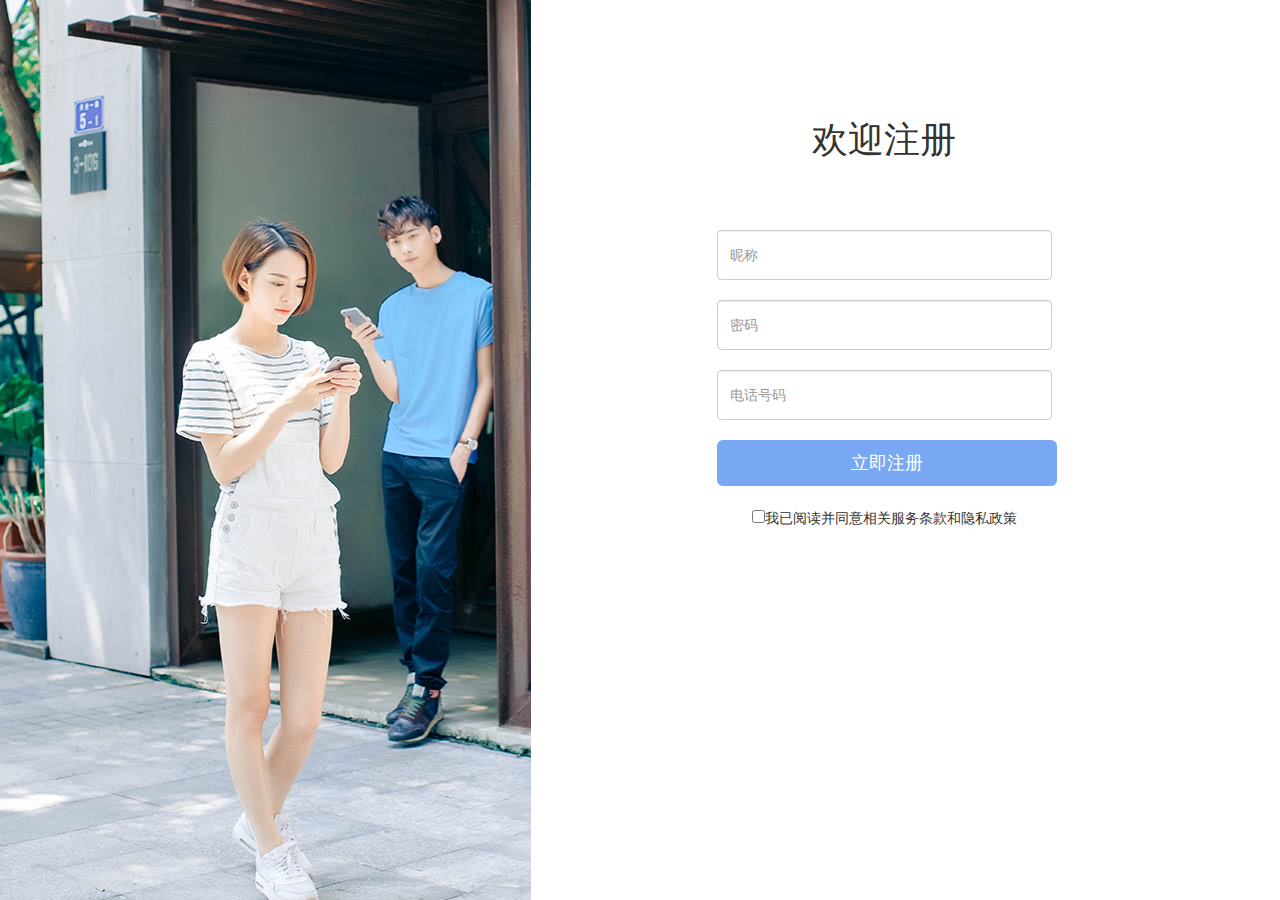
<file: login.html>
<!DOCTYPE html>
<html lang="en">

<head>
    <meta charset="UTF-8">
    <meta name="viewport" content="width=device-width, initial-scale=1.0">
    <meta http-equiv="X-UA-Compatible" content="ie=edge">
    <title>注册</title>
    <link rel="stylesheet" href="css/bootstrap.min.css">
    <link rel="stylesheet" href="css/login.css">
    <link rel="stylesheet" href="css/iconfont.css">
</head>

<body>

    <div class="row">

        <div class="col-md-5">
        </div>
        <div class="col-md-6">
            <div class="col-md-3"></div>
            <div class="col-md-7">
                <div class="text-center">
                    <h1 class="text-center">欢迎注册</h1>
                    <br><br><br>
                  
                        <div class="form-group">
                            <input type="text" id="name" class="form-control" placeholder="昵称"">
                            <p class=" pull-left p1">昵称不能为空</p>
                            <p class=" pull-left p11">长度不能超过8位</p>
                        </div>
                        <div class="form-group">
                            <input type="password" id="password" class="form-control"  placeholder="密码">
                            <p class="pull-left p2">密码不能为空</p>
                            <p class="pull-left p22">密码不能超过10位</p>
                            <p class="pull-left p23">密码中不能有空格</p>
                        </div>
                        <div class="form-group">
                            <input type="number" id="number" class="form-control" id="" placeholder="电话号码">
                        </div>
                        <p class="pull-right p3">账号/密码错误</p>
                        <button type="submit" id="loginbtn" class="btn btn-lg" disabled>立即注册</button>
                        <input  type="checkbox" id="checkbox">我已阅读并同意相关服务条款和隐私政策
                        
                    </form>
                </div>
            </div>

            <div class="col-md-2"></div>

        </div>
        <div class="col-md-1">
        </div>

    </div>

    <script src="https://s1.pstatp.com/cdn/expire-1-M/??jquery/3.4.0/jquery.js"></script>
    <script src="JS/tool.js"></script>
    <script src="JS/login.js"></script>
</body>

</html>
</file>
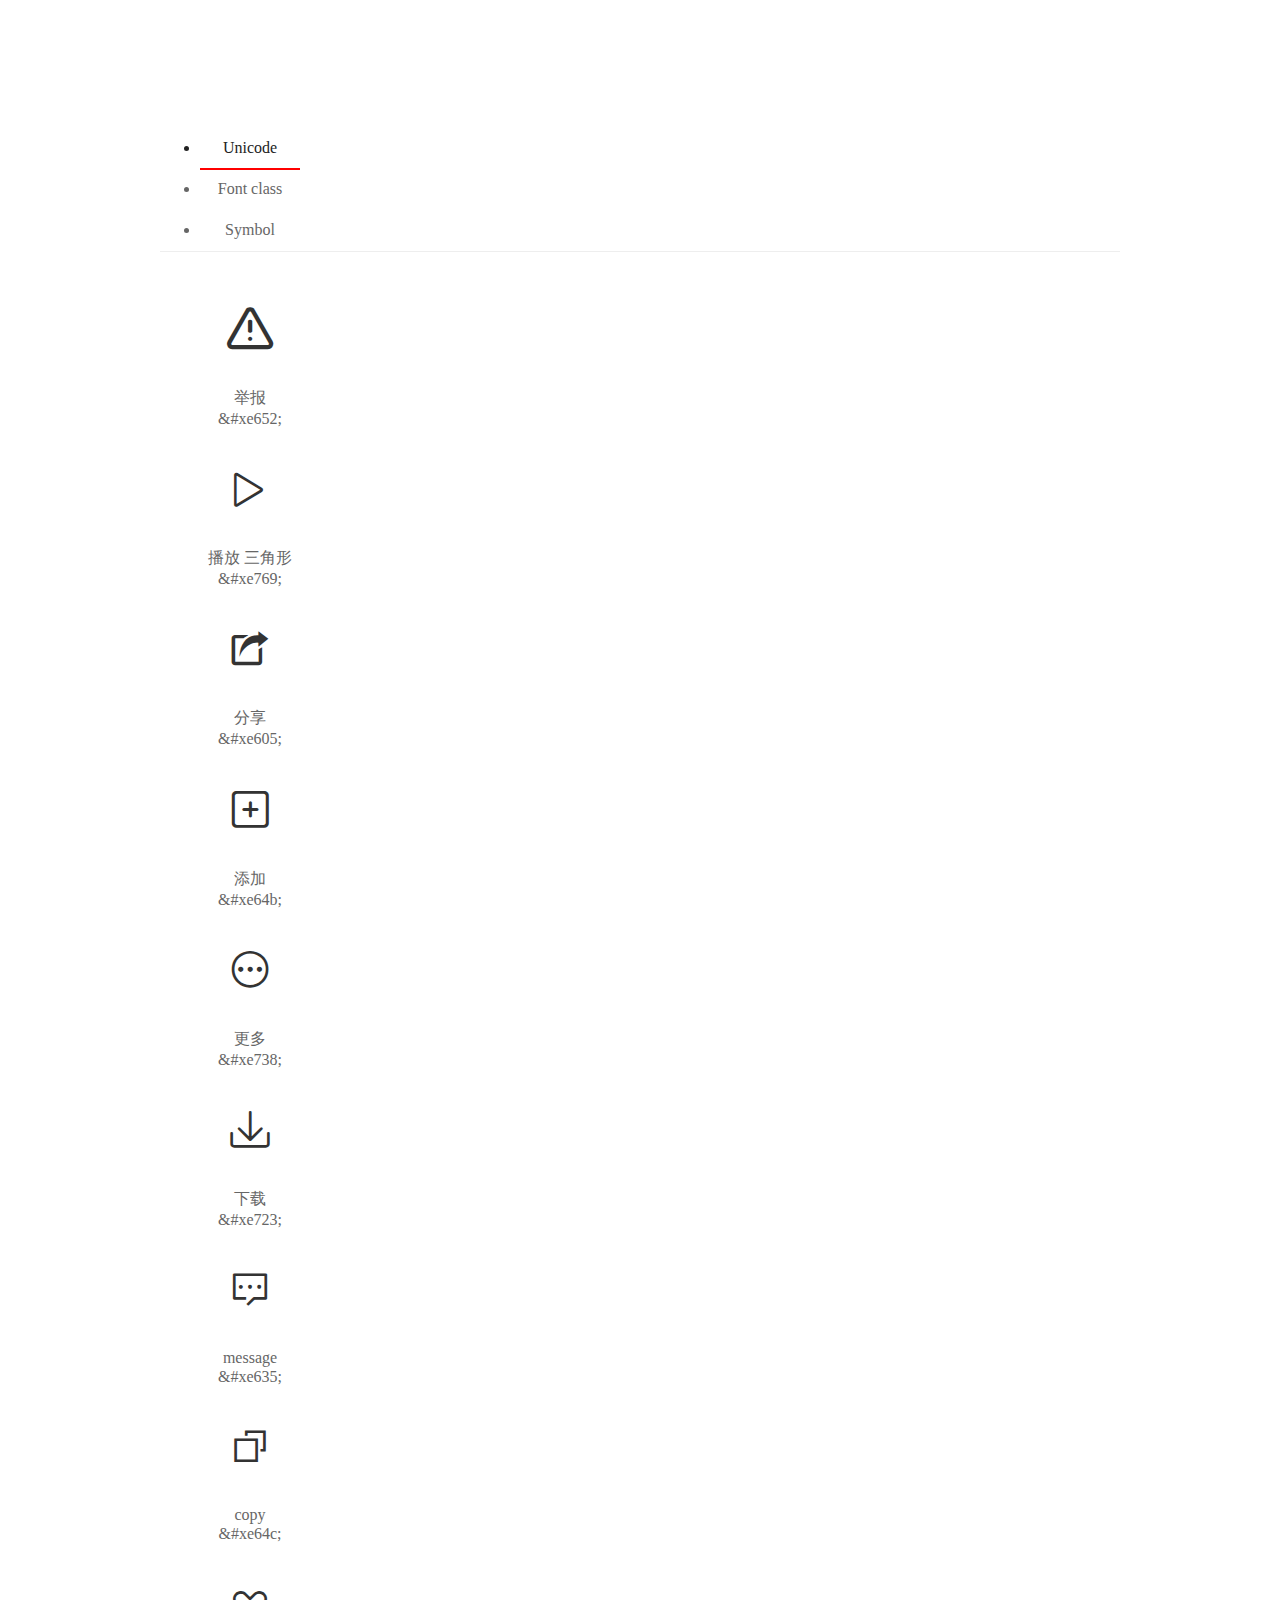
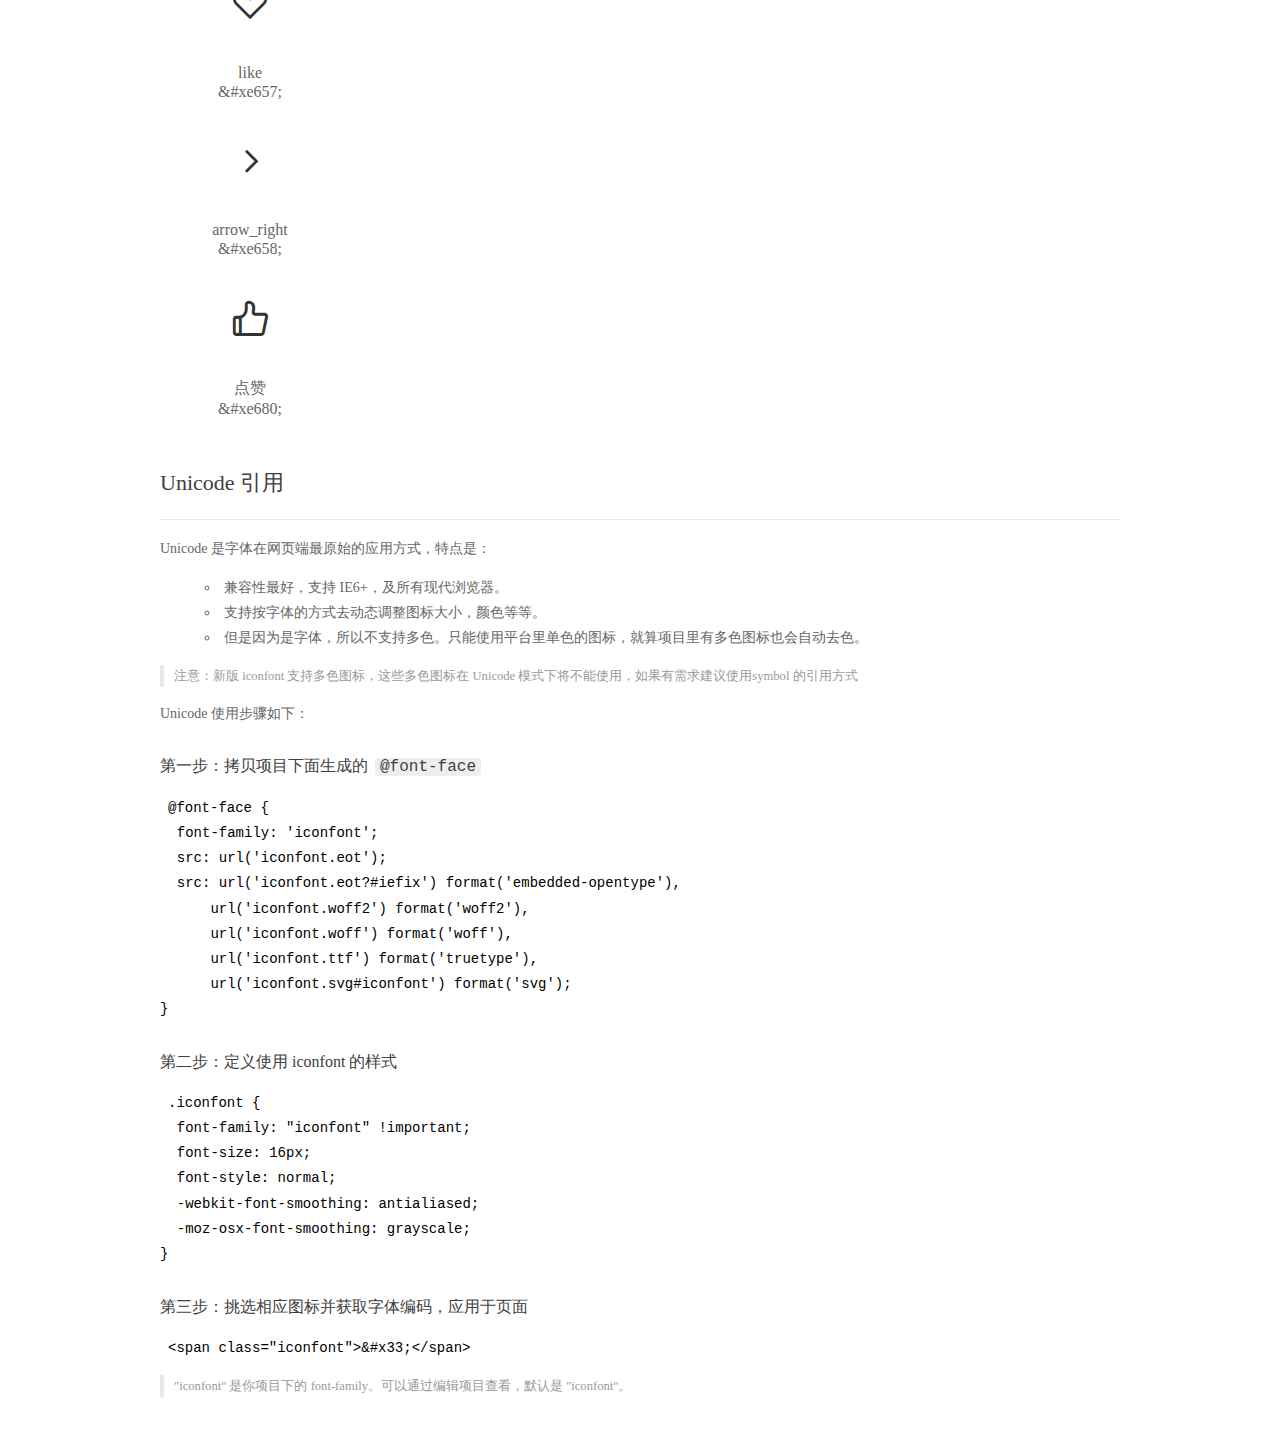
<file: fonts/point_fonts/demo_index.html>
<!DOCTYPE html>
<html>
<head>
  <meta charset="utf-8"/>
  <title>IconFont Demo</title>
  <link rel="shortcut icon" href="https://gtms04.alicdn.com/tps/i4/TB1_oz6GVXXXXaFXpXXJDFnIXXX-64-64.ico" type="image/x-icon"/>
  <link rel="stylesheet" href="https://g.alicdn.com/thx/cube/1.3.2/cube.min.css">
  <link rel="stylesheet" href="demo.css">
  <link rel="stylesheet" href="iconfont.css">
  <script src="iconfont.js"></script>
  <!-- jQuery -->
  <script src="https://a1.alicdn.com/oss/uploads/2018/12/26/7bfddb60-08e8-11e9-9b04-53e73bb6408b.js"></script>
  <!-- 代码高亮 -->
  <script src="https://a1.alicdn.com/oss/uploads/2018/12/26/a3f714d0-08e6-11e9-8a15-ebf944d7534c.js"></script>
</head>
<body>
  <div class="main">
    <h1 class="logo"><a href="https://www.iconfont.cn/" title="iconfont 首页" target="_blank">&#xe86b;</a></h1>
    <div class="nav-tabs">
      <ul id="tabs" class="dib-box">
        <li class="dib active"><span>Unicode</span></li>
        <li class="dib"><span>Font class</span></li>
        <li class="dib"><span>Symbol</span></li>
      </ul>
      
    </div>
    <div class="tab-container">
      <div class="content unicode" style="display: block;">
          <ul class="icon_lists dib-box">
          
            <li class="dib">
              <span class="icon iconfont">&#xe652;</span>
                <div class="name">举报</div>
                <div class="code-name">&amp;#xe652;</div>
              </li>
          
            <li class="dib">
              <span class="icon iconfont">&#xe769;</span>
                <div class="name">播放 三角形</div>
                <div class="code-name">&amp;#xe769;</div>
              </li>
          
            <li class="dib">
              <span class="icon iconfont">&#xe605;</span>
                <div class="name">分享</div>
                <div class="code-name">&amp;#xe605;</div>
              </li>
          
            <li class="dib">
              <span class="icon iconfont">&#xe64b;</span>
                <div class="name">添加</div>
                <div class="code-name">&amp;#xe64b;</div>
              </li>
          
            <li class="dib">
              <span class="icon iconfont">&#xe738;</span>
                <div class="name">更多</div>
                <div class="code-name">&amp;#xe738;</div>
              </li>
          
            <li class="dib">
              <span class="icon iconfont">&#xe723;</span>
                <div class="name">下载</div>
                <div class="code-name">&amp;#xe723;</div>
              </li>
          
            <li class="dib">
              <span class="icon iconfont">&#xe635;</span>
                <div class="name">message</div>
                <div class="code-name">&amp;#xe635;</div>
              </li>
          
            <li class="dib">
              <span class="icon iconfont">&#xe64c;</span>
                <div class="name">copy</div>
                <div class="code-name">&amp;#xe64c;</div>
              </li>
          
            <li class="dib">
              <span class="icon iconfont">&#xe657;</span>
                <div class="name">like</div>
                <div class="code-name">&amp;#xe657;</div>
              </li>
          
            <li class="dib">
              <span class="icon iconfont">&#xe658;</span>
                <div class="name">arrow_right</div>
                <div class="code-name">&amp;#xe658;</div>
              </li>
          
            <li class="dib">
              <span class="icon iconfont">&#xe680;</span>
                <div class="name">点赞</div>
                <div class="code-name">&amp;#xe680;</div>
              </li>
          
          </ul>
          <div class="article markdown">
          <h2 id="unicode-">Unicode 引用</h2>
          <hr>

          <p>Unicode 是字体在网页端最原始的应用方式，特点是：</p>
          <ul>
            <li>兼容性最好，支持 IE6+，及所有现代浏览器。</li>
            <li>支持按字体的方式去动态调整图标大小，颜色等等。</li>
            <li>但是因为是字体，所以不支持多色。只能使用平台里单色的图标，就算项目里有多色图标也会自动去色。</li>
          </ul>
          <blockquote>
            <p>注意：新版 iconfont 支持多色图标，这些多色图标在 Unicode 模式下将不能使用，如果有需求建议使用symbol 的引用方式</p>
          </blockquote>
          <p>Unicode 使用步骤如下：</p>
          <h3 id="-font-face">第一步：拷贝项目下面生成的 <code>@font-face</code></h3>
<pre><code class="language-css"
>@font-face {
  font-family: 'iconfont';
  src: url('iconfont.eot');
  src: url('iconfont.eot?#iefix') format('embedded-opentype'),
      url('iconfont.woff2') format('woff2'),
      url('iconfont.woff') format('woff'),
      url('iconfont.ttf') format('truetype'),
      url('iconfont.svg#iconfont') format('svg');
}
</code></pre>
          <h3 id="-iconfont-">第二步：定义使用 iconfont 的样式</h3>
<pre><code class="language-css"
>.iconfont {
  font-family: "iconfont" !important;
  font-size: 16px;
  font-style: normal;
  -webkit-font-smoothing: antialiased;
  -moz-osx-font-smoothing: grayscale;
}
</code></pre>
          <h3 id="-">第三步：挑选相应图标并获取字体编码，应用于页面</h3>
<pre>
<code class="language-html"
>&lt;span class="iconfont"&gt;&amp;#x33;&lt;/span&gt;
</code></pre>
          <blockquote>
            <p>"iconfont" 是你项目下的 font-family。可以通过编辑项目查看，默认是 "iconfont"。</p>
          </blockquote>
          </div>
      </div>
      <div class="content font-class">
        <ul class="icon_lists dib-box">
          
          <li class="dib">
            <span class="icon iconfont icon-jubao"></span>
            <div class="name">
              举报
            </div>
            <div class="code-name">.icon-jubao
            </div>
          </li>
          
          <li class="dib">
            <span class="icon iconfont icon-bofangsanjiaoxing"></span>
            <div class="name">
              播放 三角形
            </div>
            <div class="code-name">.icon-bofangsanjiaoxing
            </div>
          </li>
          
          <li class="dib">
            <span class="icon iconfont icon-fenxiang"></span>
            <div class="name">
              分享
            </div>
            <div class="code-name">.icon-fenxiang
            </div>
          </li>
          
          <li class="dib">
            <span class="icon iconfont icon-tianjia"></span>
            <div class="name">
              添加
            </div>
            <div class="code-name">.icon-tianjia
            </div>
          </li>
          
          <li class="dib">
            <span class="icon iconfont icon-gengduo"></span>
            <div class="name">
              更多
            </div>
            <div class="code-name">.icon-gengduo
            </div>
          </li>
          
          <li class="dib">
            <span class="icon iconfont icon-xiazai"></span>
            <div class="name">
              下载
            </div>
            <div class="code-name">.icon-xiazai
            </div>
          </li>
          
          <li class="dib">
            <span class="icon iconfont icon-icon-test"></span>
            <div class="name">
              message
            </div>
            <div class="code-name">.icon-icon-test
            </div>
          </li>
          
          <li class="dib">
            <span class="icon iconfont icon-icon-test1"></span>
            <div class="name">
              copy
            </div>
            <div class="code-name">.icon-icon-test1
            </div>
          </li>
          
          <li class="dib">
            <span class="icon iconfont icon-icon-test2"></span>
            <div class="name">
              like
            </div>
            <div class="code-name">.icon-icon-test2
            </div>
          </li>
          
          <li class="dib">
            <span class="icon iconfont icon-icon-test3"></span>
            <div class="name">
              arrow_right
            </div>
            <div class="code-name">.icon-icon-test3
            </div>
          </li>
          
          <li class="dib">
            <span class="icon iconfont icon-dianzan"></span>
            <div class="name">
              点赞
            </div>
            <div class="code-name">.icon-dianzan
            </div>
          </li>
          
        </ul>
        <div class="article markdown">
        <h2 id="font-class-">font-class 引用</h2>
        <hr>

        <p>font-class 是 Unicode 使用方式的一种变种，主要是解决 Unicode 书写不直观，语意不明确的问题。</p>
        <p>与 Unicode 使用方式相比，具有如下特点：</p>
        <ul>
          <li>兼容性良好，支持 IE8+，及所有现代浏览器。</li>
          <li>相比于 Unicode 语意明确，书写更直观。可以很容易分辨这个 icon 是什么。</li>
          <li>因为使用 class 来定义图标，所以当要替换图标时，只需要修改 class 里面的 Unicode 引用。</li>
          <li>不过因为本质上还是使用的字体，所以多色图标还是不支持的。</li>
        </ul>
        <p>使用步骤如下：</p>
        <h3 id="-fontclass-">第一步：引入项目下面生成的 fontclass 代码：</h3>
<pre><code class="language-html">&lt;link rel="stylesheet" href="./iconfont.css"&gt;
</code></pre>
        <h3 id="-">第二步：挑选相应图标并获取类名，应用于页面：</h3>
<pre><code class="language-html">&lt;span class="iconfont icon-xxx"&gt;&lt;/span&gt;
</code></pre>
        <blockquote>
          <p>"
            iconfont" 是你项目下的 font-family。可以通过编辑项目查看，默认是 "iconfont"。</p>
        </blockquote>
      </div>
      </div>
      <div class="content symbol">
          <ul class="icon_lists dib-box">
          
            <li class="dib">
                <svg class="icon svg-icon" aria-hidden="true">
                  <use xlink:href="#icon-jubao"></use>
                </svg>
                <div class="name">举报</div>
                <div class="code-name">#icon-jubao</div>
            </li>
          
            <li class="dib">
                <svg class="icon svg-icon" aria-hidden="true">
                  <use xlink:href="#icon-bofangsanjiaoxing"></use>
                </svg>
                <div class="name">播放 三角形</div>
                <div class="code-name">#icon-bofangsanjiaoxing</div>
            </li>
          
            <li class="dib">
                <svg class="icon svg-icon" aria-hidden="true">
                  <use xlink:href="#icon-fenxiang"></use>
                </svg>
                <div class="name">分享</div>
                <div class="code-name">#icon-fenxiang</div>
            </li>
          
            <li class="dib">
                <svg class="icon svg-icon" aria-hidden="true">
                  <use xlink:href="#icon-tianjia"></use>
                </svg>
                <div class="name">添加</div>
                <div class="code-name">#icon-tianjia</div>
            </li>
          
            <li class="dib">
                <svg class="icon svg-icon" aria-hidden="true">
                  <use xlink:href="#icon-gengduo"></use>
                </svg>
                <div class="name">更多</div>
                <div class="code-name">#icon-gengduo</div>
            </li>
          
            <li class="dib">
                <svg class="icon svg-icon" aria-hidden="true">
                  <use xlink:href="#icon-xiazai"></use>
                </svg>
                <div class="name">下载</div>
                <div class="code-name">#icon-xiazai</div>
            </li>
          
            <li class="dib">
                <svg class="icon svg-icon" aria-hidden="true">
                  <use xlink:href="#icon-icon-test"></use>
                </svg>
                <div class="name">message</div>
                <div class="code-name">#icon-icon-test</div>
            </li>
          
            <li class="dib">
                <svg class="icon svg-icon" aria-hidden="true">
                  <use xlink:href="#icon-icon-test1"></use>
                </svg>
                <div class="name">copy</div>
                <div class="code-name">#icon-icon-test1</div>
            </li>
          
            <li class="dib">
                <svg class="icon svg-icon" aria-hidden="true">
                  <use xlink:href="#icon-icon-test2"></use>
                </svg>
                <div class="name">like</div>
                <div class="code-name">#icon-icon-test2</div>
            </li>
          
            <li class="dib">
                <svg class="icon svg-icon" aria-hidden="true">
                  <use xlink:href="#icon-icon-test3"></use>
                </svg>
                <div class="name">arrow_right</div>
                <div class="code-name">#icon-icon-test3</div>
            </li>
          
            <li class="dib">
                <svg class="icon svg-icon" aria-hidden="true">
                  <use xlink:href="#icon-dianzan"></use>
                </svg>
                <div class="name">点赞</div>
                <div class="code-name">#icon-dianzan</div>
            </li>
          
          </ul>
          <div class="article markdown">
          <h2 id="symbol-">Symbol 引用</h2>
          <hr>

          <p>这是一种全新的使用方式，应该说这才是未来的主流，也是平台目前推荐的用法。相关介绍可以参考这篇<a href="">文章</a>
            这种用法其实是做了一个 SVG 的集合，与另外两种相比具有如下特点：</p>
          <ul>
            <li>支持多色图标了，不再受单色限制。</li>
            <li>通过一些技巧，支持像字体那样，通过 <code>font-size</code>, <code>color</code> 来调整样式。</li>
            <li>兼容性较差，支持 IE9+，及现代浏览器。</li>
            <li>浏览器渲染 SVG 的性能一般，还不如 png。</li>
          </ul>
          <p>使用步骤如下：</p>
          <h3 id="-symbol-">第一步：引入项目下面生成的 symbol 代码：</h3>
<pre><code class="language-html">&lt;script src="./iconfont.js"&gt;&lt;/script&gt;
</code></pre>
          <h3 id="-css-">第二步：加入通用 CSS 代码（引入一次就行）：</h3>
<pre><code class="language-html">&lt;style&gt;
.icon {
  width: 1em;
  height: 1em;
  vertical-align: -0.15em;
  fill: currentColor;
  overflow: hidden;
}
&lt;/style&gt;
</code></pre>
          <h3 id="-">第三步：挑选相应图标并获取类名，应用于页面：</h3>
<pre><code class="language-html">&lt;svg class="icon" aria-hidden="true"&gt;
  &lt;use xlink:href="#icon-xxx"&gt;&lt;/use&gt;
&lt;/svg&gt;
</code></pre>
          </div>
      </div>

    </div>
  </div>
  <script>
  $(document).ready(function () {
      $('.tab-container .content:first').show()

      $('#tabs li').click(function (e) {
        var tabContent = $('.tab-container .content')
        var index = $(this).index()

        if ($(this).hasClass('active')) {
          return
        } else {
          $('#tabs li').removeClass('active')
          $(this).addClass('active')

          tabContent.hide().eq(index).fadeIn()
        }
      })
    })
  </script>
</body>
</html>
</file>
<file: css/login.css>
.row .col-md-5 {
    background: url("../assets/01-1.jpg") no-repeat;
    height: 900px;
    background-attachment: fixed;
}

.row .col-md-6 {
    margin-top: 100px;
}

.row .form-control {
    height: 50px;
}


.row .form-group {
    border-radius: 0;
    margin-bottom: 20px;

}

.row button {
    width: 340px;
    background: #2F7BEB;
    color: #fff;
    /* margin-top: 15px; */
    margin-bottom: 20px;
}
.btn:focus,
.btn:hover {
    color: #fff;
    background: rgb(42, 109, 209);
}


.row .p1,
.row .p2 ,
.row .p11,
.row .p22,
.row .p23
{
    color: rgb(253, 6, 6);
    display: none;
}
.row .p3{

    margin-top: -8px;
    color: rgb(253, 6, 6);
    display: none;
}
</file>
<file: css/iconfont.css>
@font-face {font-family: "iconfont";
  src: url('iconfont.eot?t=1575784859150'); /* IE9 */
  src: url('iconfont.eot?t=1575784859150#iefix') format('embedded-opentype'), /* IE6-IE8 */
  url('[data-uri]') format('woff2'),
  url('iconfont.woff?t=1575784859150') format('woff'),
  url('iconfont.ttf?t=1575784859150') format('truetype'), /* chrome, firefox, opera, Safari, Android, iOS 4.2+ */
  url('iconfont.svg?t=1575784859150#iconfont') format('svg'); /* iOS 4.1- */
}

.iconfont {
  font-family: "iconfont" !important;
  font-size: 16px;
  font-style: normal;
  -webkit-font-smoothing: antialiased;
  -moz-osx-font-smoothing: grayscale;
}

.icon-duihao1:before {
  content: "\e612";
}

.icon-user:before {
  content: "\e604";
}

.icon-dianshi1:before {
  content: "\e657";
}

.icon-duihao11:before {
  content: "\e601";
}

.icon-dayuhao:before {
  content: "\e6b1";
}

.icon-dianshi:before {
  content: "\e630";
}

.icon-tubiaosvg-:before {
  content: "\e602";
}

.icon-gantan:before {
  content: "\e67b";
}

.icon-HQziyuan:before {
  content: "\e605";
}

.icon-gantan1:before {
  content: "\e600";
}

.icon-xiaoyuhao:before {
  content: "\e61e";
}

.icon-gantanhao:before {
  content: "\e608";
}

.icon-ant-design:before {
  content: "\e716";
}

.icon-gantan2:before {
  content: "\e753";
}

.icon-duihao:before {
  content: "\e651";
}

.icon--yes2:before {
  content: "\e603";
}

.icon-duihao2:before {
  content: "\e67c";
}

.icon-chehui:before {
  content: "\e606";
}
</file>
<file: fonts/point_fonts/demo.css>
/* Logo 字体 */
@font-face {
  font-family: "iconfont logo";
  src: url('https://at.alicdn.com/t/font_985780_km7mi63cihi.eot?t=1545807318834');
  src: url('https://at.alicdn.com/t/font_985780_km7mi63cihi.eot?t=1545807318834#iefix') format('embedded-opentype'),
    url('https://at.alicdn.com/t/font_985780_km7mi63cihi.woff?t=1545807318834') format('woff'),
    url('https://at.alicdn.com/t/font_985780_km7mi63cihi.ttf?t=1545807318834') format('truetype'),
    url('https://at.alicdn.com/t/font_985780_km7mi63cihi.svg?t=1545807318834#iconfont') format('svg');
}

.logo {
  font-family: "iconfont logo";
  font-size: 160px;
  font-style: normal;
  -webkit-font-smoothing: antialiased;
  -moz-osx-font-smoothing: grayscale;
}

/* tabs */
.nav-tabs {
  position: relative;
}

.nav-tabs .nav-more {
  position: absolute;
  right: 0;
  bottom: 0;
  height: 42px;
  line-height: 42px;
  color: #666;
}

#tabs {
  border-bottom: 1px solid #eee;
}

#tabs li {
  cursor: pointer;
  width: 100px;
  height: 40px;
  line-height: 40px;
  text-align: center;
  font-size: 16px;
  border-bottom: 2px solid transparent;
  position: relative;
  z-index: 1;
  margin-bottom: -1px;
  color: #666;
}


#tabs .active {
  border-bottom-color: #f00;
  color: #222;
}

.tab-container .content {
  display: none;
}

/* 页面布局 */
.main {
  padding: 30px 100px;
  width: 960px;
  margin: 0 auto;
}

.main .logo {
  color: #333;
  text-align: left;
  margin-bottom: 30px;
  line-height: 1;
  height: 110px;
  margin-top: -50px;
  overflow: hidden;
  *zoom: 1;
}

.main .logo a {
  font-size: 160px;
  color: #333;
}

.helps {
  margin-top: 40px;
}

.helps pre {
  padding: 20px;
  margin: 10px 0;
  border: solid 1px #e7e1cd;
  background-color: #fffdef;
  overflow: auto;
}

.icon_lists {
  width: 100% !important;
  overflow: hidden;
  *zoom: 1;
}

.icon_lists li {
  width: 100px;
  margin-bottom: 10px;
  margin-right: 20px;
  text-align: center;
  list-style: none !important;
  cursor: default;
}

.icon_lists li .code-name {
  line-height: 1.2;
}

.icon_lists .icon {
  display: block;
  height: 100px;
  line-height: 100px;
  font-size: 42px;
  margin: 10px auto;
  color: #333;
  -webkit-transition: font-size 0.25s linear, width 0.25s linear;
  -moz-transition: font-size 0.25s linear, width 0.25s linear;
  transition: font-size 0.25s linear, width 0.25s linear;
}

.icon_lists .icon:hover {
  font-size: 100px;
}

.icon_lists .svg-icon {
  /* 通过设置 font-size 来改变图标大小 */
  width: 1em;
  /* 图标和文字相邻时，垂直对齐 */
  vertical-align: -0.15em;
  /* 通过设置 color 来改变 SVG 的颜色/fill */
  fill: currentColor;
  /* path 和 stroke 溢出 viewBox 部分在 IE 下会显示
      normalize.css 中也包含这行 */
  overflow: hidden;
}

.icon_lists li .name,
.icon_lists li .code-name {
  color: #666;
}

/* markdown 样式 */
.markdown {
  color: #666;
  font-size: 14px;
  line-height: 1.8;
}

.highlight {
  line-height: 1.5;
}

.markdown img {
  vertical-align: middle;
  max-width: 100%;
}

.markdown h1 {
  color: #404040;
  font-weight: 500;
  line-height: 40px;
  margin-bottom: 24px;
}

.markdown h2,
.markdown h3,
.markdown h4,
.markdown h5,
.markdown h6 {
  color: #404040;
  margin: 1.6em 0 0.6em 0;
  font-weight: 500;
  clear: both;
}

.markdown h1 {
  font-size: 28px;
}

.markdown h2 {
  font-size: 22px;
}

.markdown h3 {
  font-size: 16px;
}

.markdown h4 {
  font-size: 14px;
}

.markdown h5 {
  font-size: 12px;
}

.markdown h6 {
  font-size: 12px;
}

.markdown hr {
  height: 1px;
  border: 0;
  background: #e9e9e9;
  margin: 16px 0;
  clear: both;
}

.markdown p {
  margin: 1em 0;
}

.markdown>p,
.markdown>blockquote,
.markdown>.highlight,
.markdown>ol,
.markdown>ul {
  width: 80%;
}

.markdown ul>li {
  list-style: circle;
}

.markdown>ul li,
.markdown blockquote ul>li {
  margin-left: 20px;
  padding-left: 4px;
}

.markdown>ul li p,
.markdown>ol li p {
  margin: 0.6em 0;
}

.markdown ol>li {
  list-style: decimal;
}

.markdown>ol li,
.markdown blockquote ol>li {
  margin-left: 20px;
  padding-left: 4px;
}

.markdown code {
  margin: 0 3px;
  padding: 0 5px;
  background: #eee;
  border-radius: 3px;
}

.markdown strong,
.markdown b {
  font-weight: 600;
}

.markdown>table {
  border-collapse: collapse;
  border-spacing: 0px;
  empty-cells: show;
  border: 1px solid #e9e9e9;
  width: 95%;
  margin-bottom: 24px;
}

.markdown>table th {
  white-space: nowrap;
  color: #333;
  font-weight: 600;
}

.markdown>table th,
.markdown>table td {
  border: 1px solid #e9e9e9;
  padding: 8px 16px;
  text-align: left;
}

.markdown>table th {
  background: #F7F7F7;
}

.markdown blockquote {
  font-size: 90%;
  color: #999;
  border-left: 4px solid #e9e9e9;
  padding-left: 0.8em;
  margin: 1em 0;
}

.markdown blockquote p {
  margin: 0;
}

.markdown .anchor {
  opacity: 0;
  transition: opacity 0.3s ease;
  margin-left: 8px;
}

.markdown .waiting {
  color: #ccc;
}

.markdown h1:hover .anchor,
.markdown h2:hover .anchor,
.markdown h3:hover .anchor,
.markdown h4:hover .anchor,
.markdown h5:hover .anchor,
.markdown h6:hover .anchor {
  opacity: 1;
  display: inline-block;
}

.markdown>br,
.markdown>p>br {
  clear: both;
}


.hljs {
  display: block;
  background: white;
  padding: 0.5em;
  color: #333333;
  overflow-x: auto;
}

.hljs-comment,
.hljs-meta {
  color: #969896;
}

.hljs-string,
.hljs-variable,
.hljs-template-variable,
.hljs-strong,
.hljs-emphasis,
.hljs-quote {
  color: #df5000;
}

.hljs-keyword,
.hljs-selector-tag,
.hljs-type {
  color: #a71d5d;
}

.hljs-literal,
.hljs-symbol,
.hljs-bullet,
.hljs-attribute {
  color: #0086b3;
}

.hljs-section,
.hljs-name {
  color: #63a35c;
}

.hljs-tag {
  color: #333333;
}

.hljs-title,
.hljs-attr,
.hljs-selector-id,
.hljs-selector-class,
.hljs-selector-attr,
.hljs-selector-pseudo {
  color: #795da3;
}

.hljs-addition {
  color: #55a532;
  background-color: #eaffea;
}

.hljs-deletion {
  color: #bd2c00;
  background-color: #ffecec;
}

.hljs-link {
  text-decoration: underline;
}

/* 代码高亮 */
/* PrismJS 1.15.0
https://prismjs.com/download.html#themes=prism&languages=markup+css+clike+javascript */
/**
 * prism.js default theme for JavaScript, CSS and HTML
 * Based on dabblet (http://dabblet.com)
 * @author Lea Verou
 */
code[class*="language-"],
pre[class*="language-"] {
  color: black;
  background: none;
  text-shadow: 0 1px white;
  font-family: Consolas, Monaco, 'Andale Mono', 'Ubuntu Mono', monospace;
  text-align: left;
  white-space: pre;
  word-spacing: normal;
  word-break: normal;
  word-wrap: normal;
  line-height: 1.5;

  -moz-tab-size: 4;
  -o-tab-size: 4;
  tab-size: 4;

  -webkit-hyphens: none;
  -moz-hyphens: none;
  -ms-hyphens: none;
  hyphens: none;
}

pre[class*="language-"]::-moz-selection,
pre[class*="language-"] ::-moz-selection,
code[class*="language-"]::-moz-selection,
code[class*="language-"] ::-moz-selection {
  text-shadow: none;
  background: #b3d4fc;
}

pre[class*="language-"]::selection,
pre[class*="language-"] ::selection,
code[class*="language-"]::selection,
code[class*="language-"] ::selection {
  text-shadow: none;
  background: #b3d4fc;
}

@media print {

  code[class*="language-"],
  pre[class*="language-"] {
    text-shadow: none;
  }
}

/* Code blocks */
pre[class*="language-"] {
  padding: 1em;
  margin: .5em 0;
  overflow: auto;
}

:not(pre)>code[class*="language-"],
pre[class*="language-"] {
  background: #f5f2f0;
}

/* Inline code */
:not(pre)>code[class*="language-"] {
  padding: .1em;
  border-radius: .3em;
  white-space: normal;
}

.token.comment,
.token.prolog,
.token.doctype,
.token.cdata {
  color: slategray;
}

.token.punctuation {
  color: #999;
}

.namespace {
  opacity: .7;
}

.token.property,
.token.tag,
.token.boolean,
.token.number,
.token.constant,
.token.symbol,
.token.deleted {
  color: #905;
}

.token.selector,
.token.attr-name,
.token.string,
.token.char,
.token.builtin,
.token.inserted {
  color: #690;
}

.token.operator,
.token.entity,
.token.url,
.language-css .token.string,
.style .token.string {
  color: #9a6e3a;
  background: hsla(0, 0%, 100%, .5);
}

.token.atrule,
.token.attr-value,
.token.keyword {
  color: #07a;
}

.token.function,
.token.class-name {
  color: #DD4A68;
}

.token.regex,
.token.important,
.token.variable {
  color: #e90;
}

.token.important,
.token.bold {
  font-weight: bold;
}

.token.italic {
  font-style: italic;
}

.token.entity {
  cursor: help;
}
</file>
<file: fonts/point_fonts/iconfont.css>
@font-face {font-family: "iconfont";
  src: url('iconfont.eot?t=1576547987481'); /* IE9 */
  src: url('iconfont.eot?t=1576547987481#iefix') format('embedded-opentype'), /* IE6-IE8 */
  url('[data-uri]') format('woff2'),
  url('iconfont.woff?t=1576547987481') format('woff'),
  url('iconfont.ttf?t=1576547987481') format('truetype'), /* chrome, firefox, opera, Safari, Android, iOS 4.2+ */
  url('iconfont.svg?t=1576547987481#iconfont') format('svg'); /* iOS 4.1- */
}

.iconfont {
  font-family: "iconfont" !important;
  font-size: 16px;
  font-style: normal;
  -webkit-font-smoothing: antialiased;
  -moz-osx-font-smoothing: grayscale;
}

.icon-jubao:before {
  content: "\e652";
}

.icon-bofangsanjiaoxing:before {
  content: "\e769";
}

.icon-fenxiang:before {
  content: "\e605";
}

.icon-tianjia:before {
  content: "\e64b";
}

.icon-gengduo:before {
  content: "\e738";
}

.icon-xiazai:before {
  content: "\e723";
}

.icon-icon-test:before {
  content: "\e635";
}

.icon-icon-test1:before {
  content: "\e64c";
}

.icon-icon-test2:before {
  content: "\e657";
}

.icon-icon-test3:before {
  content: "\e658";
}

.icon-dianzan:before {
  content: "\e680";
}
</file>
